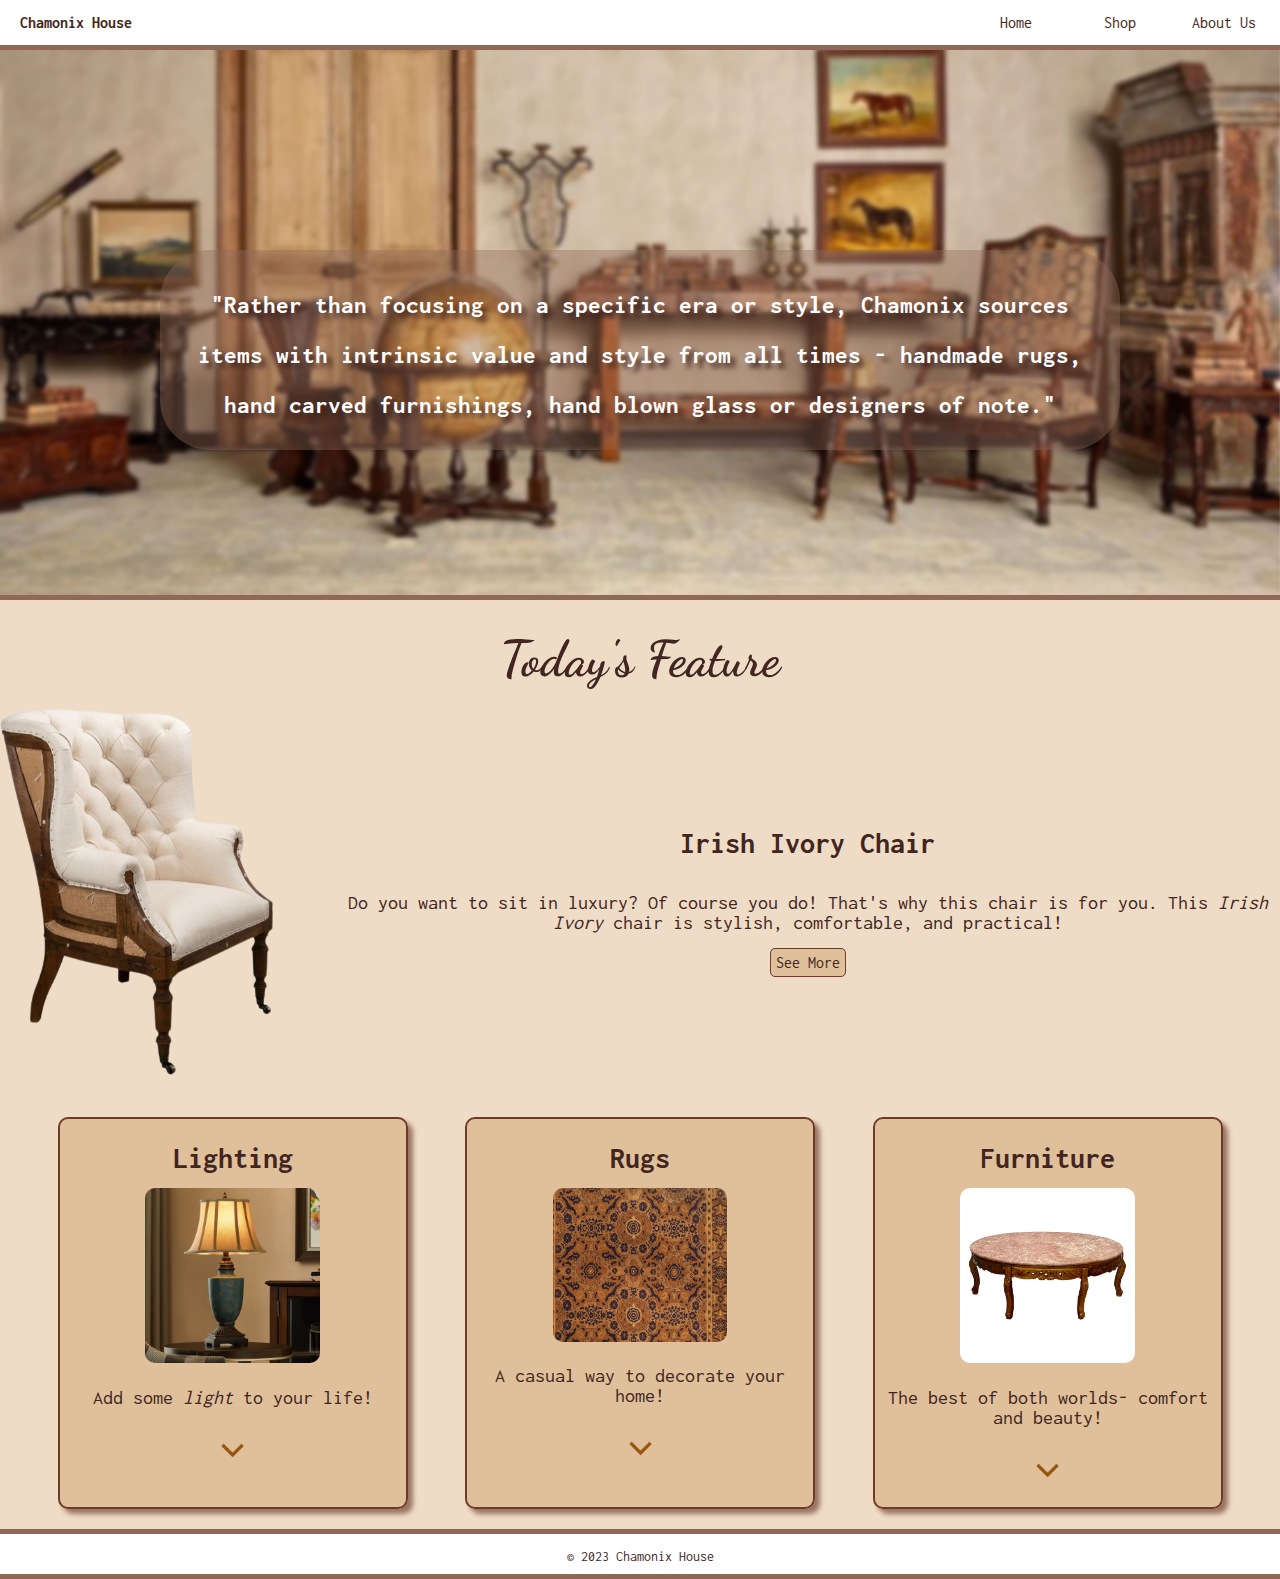
<file: index.html>
<!DOCTYPE html>
<html lang="en">
<head>
    <!--    Developers: Chloe Gertner and Marcus Henry 
            Program: Chamonix House's Website

                SKILLS USA 2023                 -->

    <meta charset="UTF-8">
    <meta http-equiv="X-UA-Compatible" content="IE=edge">
    <meta name="viewport" content="width=device-width, initial-scale=1.0">

    <!-- Title -->
    <title>Chamonix House</title>

    <!-- Style Sheet -->
    <link rel="stylesheet" href="Resources/Styles/styles.css">

    <!-- Google Fonts -->
    <link rel="preconnect" href="https://fonts.googleapis.com">
    <link rel="preconnect" href="https://fonts.gstatic.com" crossorigin>
    <link href="https://fonts.googleapis.com/css2?family=Dancing+Script:wght@500&family=Inconsolata:wght@500&family=Playfair+Display:wght@500&display=swap" rel="stylesheet">
    <link href="https://fonts.googleapis.com/css2?family=Inconsolata:wght@500&display=swap" rel="stylesheet">

    <!-- FavIcon -->
    <link rel="shortcut icon" href="Resources/Images/icon.jpg" type="image/x-icon">
</head>
<body>

    <!-- Nav Bar -->
    <nav>
        <!-- Title ( left on Nav )-->
        <div id="companytitle">
            <h2 id="companytitleh2">Chamonix House</h2>
        </div>

        <!-- Links ( right on Nav )-->
        <div id="links">
            <a class="navlink" href="index.html">Home</a>
            <a class="navlink" href="shop.html">Shop</a>
            <a class="navlink" href="aboutus.html">About Us</a>
        </div>
    </nav>

    <!-- Banner -->
    <div id="bannerContainer">
        <!-- Quote on top of the banner -->
        <h1 id="bannerQuote"> "Rather than focusing on a specific era or style, Chamonix sources items with intrinsic value and style from all times - handmade rugs, hand carved furnishings, hand blown glass or designers of note." </h1>
    </div>

    <!-- Featured Product -->
    <h1 id="featuredtitle">Today's Feature</h1>
    <div id="featuredproduct">
        <!-- Image of the Product -->
        <img id="featuredimage" src="Resources/Images/Products/irish-ivory-chair_qb13275620-removebg-preview.png" alt="Irish Ivory Chair">
        <section>
            <!-- Name of the Product -->
            <h2 class="sectionhead">Irish Ivory Chair</h2>

            <!-- Description of the Product-->
            <p class="sectiontext">Do you want to sit in luxury? Of course you do! That's why this chair is for you. This <i> Irish Ivory </i> chair is stylish, comfortable, and practical!</p>

            <!-- See More Call to Action -->
            <a href="shop.html#Furniture" id="featuredbutton">See More</a>
        </section>
    </div>

    <!-- ClearFix-->
    <p id="clearfix"></p>

    <!-- Product Groups -->
    <div id="productline">

        <!-- Lighting Group-->
        <section class="smallproduct">
            
            <h2 class="sectionhead">Lighting</h2>

            <img src="Resources/Images/Products/Lamp.webp" alt="Lamp">

            <p class="sectiontext">Add some <i> light </i> to your life!</p>

            <a href="shop.html#Lighting">
                <img class="arrow" src="Resources/Images/arrow.png" alt="Arrow to Lighting">
            </a>
        </section>

        <!-- Rugs -->
        <section class="smallproduct">

            <h2 class="sectionhead">Rugs</h2>

            <img src="Resources/Images/Products/BrownRug.PNG" alt="Rug">

            <p class="sectiontext">A casual way to decorate your home!</p>

            <a href="shop.html#Rugs">
                <img class="arrow" src="Resources/Images/arrow.png" alt="Arrow to Rugs">
            </a>
        </section>

        <!-- Furniture -->
        <section class="smallproduct">
            <h2 class="sectionhead">Furniture</h2>
            <img src="Resources/Images/Products/Table.webp" alt="Table">
            <p class="sectiontext">The best of both worlds- comfort and beauty!</p>
            <a href="shop.html#Furniture">
                <img class="arrow" src="Resources/Images/arrow.png" alt="Arrow to Furniture">
            </a>
        </section>
    </div>

    <!-- Footer -->
    <footer>
        <p class="footertext">&copy; 2023 Chamonix House</p>
    </footer>
</body>
</html>
</file>
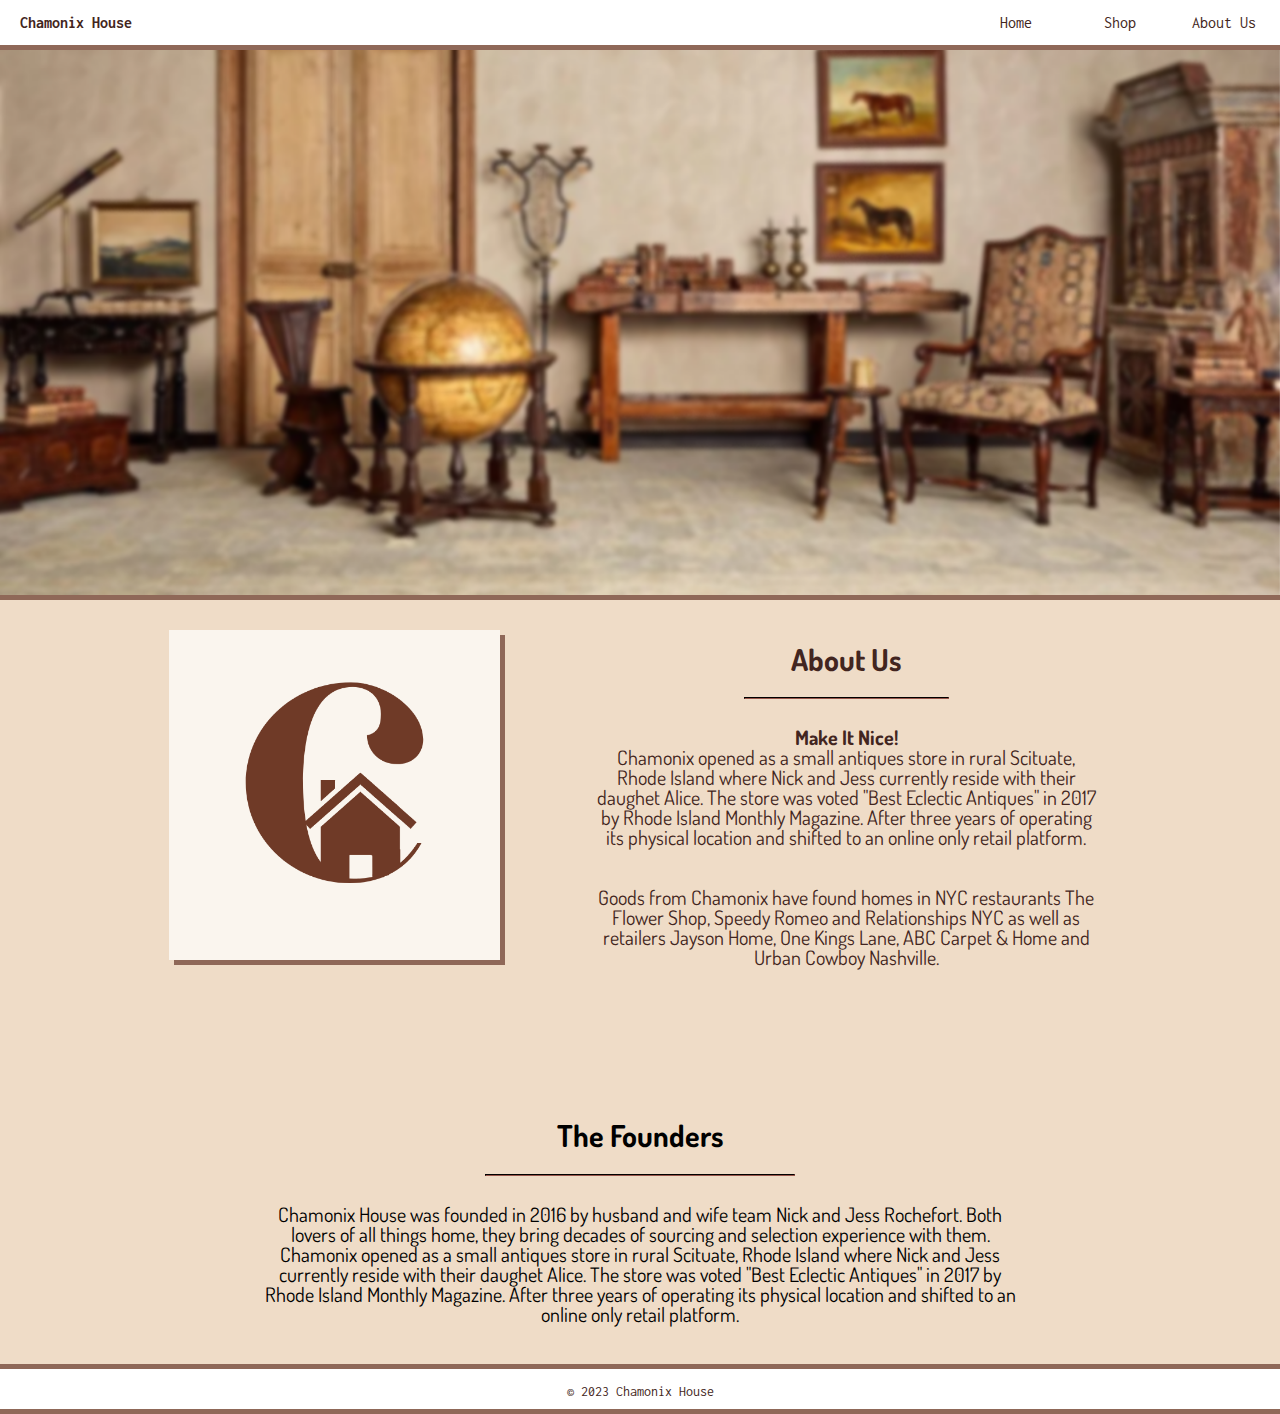
<file: aboutus.html>
<!DOCTYPE html>
<html lang="en">
<head>
    <!--    Developers: Chloe Gertner and Marcus Henry 
            Program: Chamonix House's Website

                SKILLS USA 2023                 -->

    <meta charset="UTF-8">
    <meta http-equiv="X-UA-Compatible" content="IE=edge">
    <meta name="viewport" content="width=device-width, initial-scale=1.0">

    <!-- Title -->
    <title>Chamonix House</title>

    <!-- Style Sheet -->
    <link rel="stylesheet" href="Resources/Styles/styles.css">

    <!-- Google Fonts -->
    <link rel="preconnect" href="https://fonts.googleapis.com">
    <link rel="preconnect" href="https://fonts.gstatic.com" crossorigin>
    <link href="https://fonts.googleapis.com/css2?family=Dosis:wght@500&family=Inconsolata:wght@500&display=swap" rel="stylesheet">
    <link rel="shortcut icon" href="Resources/Images/icon.jpg" type="image/x-icon">
</head>
<body>

    <!-- Nav Bar -->
    <nav>
        <!-- Title ( left on Nav )-->
        <div id="companytitle">
            <h2 id="companytitleh2">Chamonix House</h2>
        </div>

        <!-- Links ( right on Nav )-->
        <div id="links">
            <a class="navlink" href="index.html">Home</a>
            <a class="navlink" href="shop.html">Shop</a>
            <a class="navlink" href="aboutus.html">About Us</a>
        </div>
    </nav>

    <!-- Banner -->
    <div id="bannerContainer">
    </div>

    <!-- First About Us Splash -->
    <div id="aboutUs">

        <!-- Logo (Left)-->
        <section class="aboutusimage">
            <img src="Resources/Images/ChamonixHouse.png" id="logoImg">
        </section>

        <!-- Text (Right)-->
        <section class="aboutusgroup">
            <h2 class="sectionhead">About Us</h2>
            <hr class="headerLine">
            <p class="sectiontext" id="aboutustext"><b> Make It Nice! </b> <br> Chamonix opened as a small antiques store in rural Scituate, Rhode Island where Nick and Jess currently reside with their daughet Alice. The store was voted 
                "Best Eclectic Antiques" in 2017 by Rhode Island Monthly Magazine. After three years of operating its physical location and shifted to an online only retail platform.
            </p>

            <p class="sectiontext">
                Goods from Chamonix have found homes in NYC restaurants The Flower Shop, Speedy Romeo and Relationships NYC as well as retailers Jayson Home, One Kings Lane, ABC Carpet & Home and Urban Cowboy Nashville.
            </p>
        </section>
    </div>

    <br>

    <!-- Next Section About The Founders -->
    <div class="foundersSection">
        <h2 id="founders" class="sectionhead"> The Founders</h2>
            <hr class="headerLine">
            <p class="sectiontext" id="founderstext">Chamonix House was founded in 2016 by husband and wife team Nick and Jess Rochefort. Both lovers of all things home, they bring decades of sourcing and selection experience with them. <br>
            Chamonix opened as a small antiques store in rural Scituate, Rhode Island where Nick and Jess currently reside with their daughet Alice. The store was voted "Best Eclectic Antiques" in 2017 by Rhode Island Monthly Magazine. After three years of operating its physical location and shifted to an online only retail platform.
            </p>
    </div>


    <!-- Footer -->
    <footer>
        <p class="footertext">&copy; 2023 Chamonix House</p>
    </footer>
    
</body>
</html>
</file>
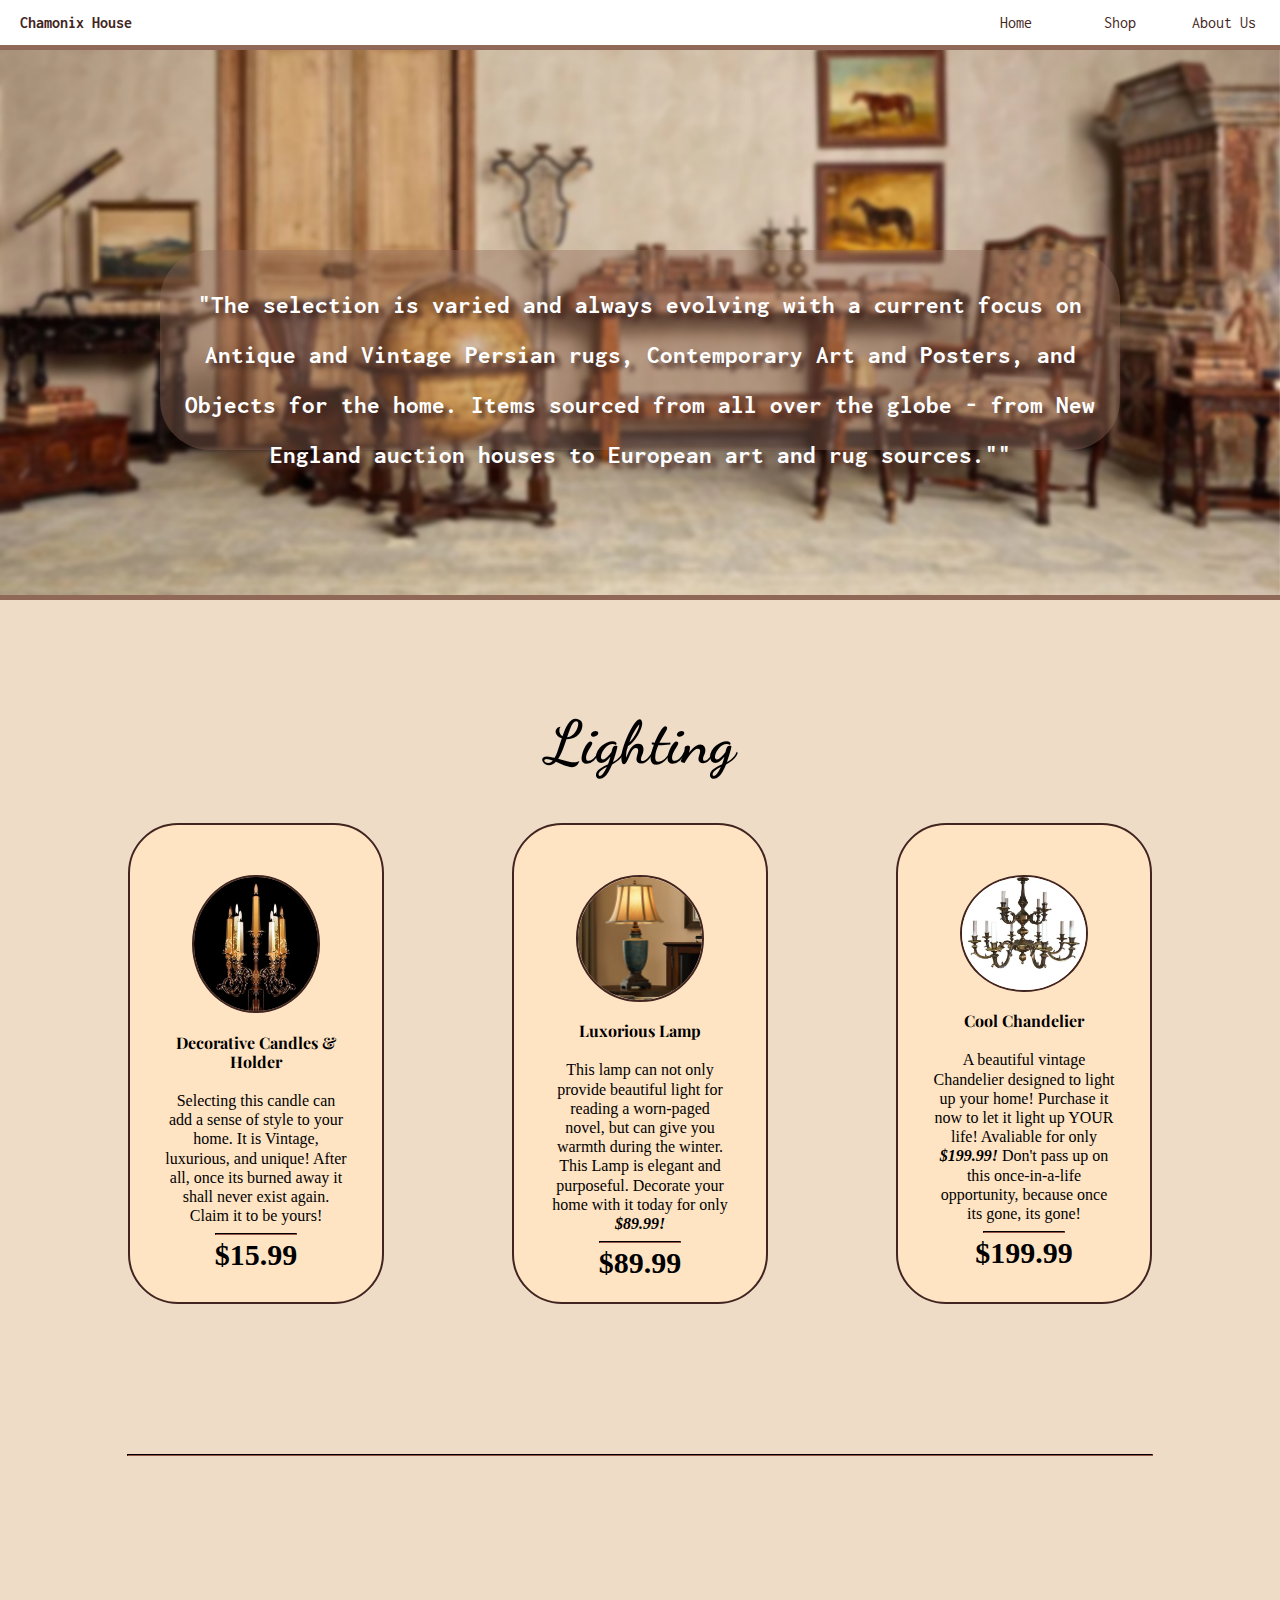
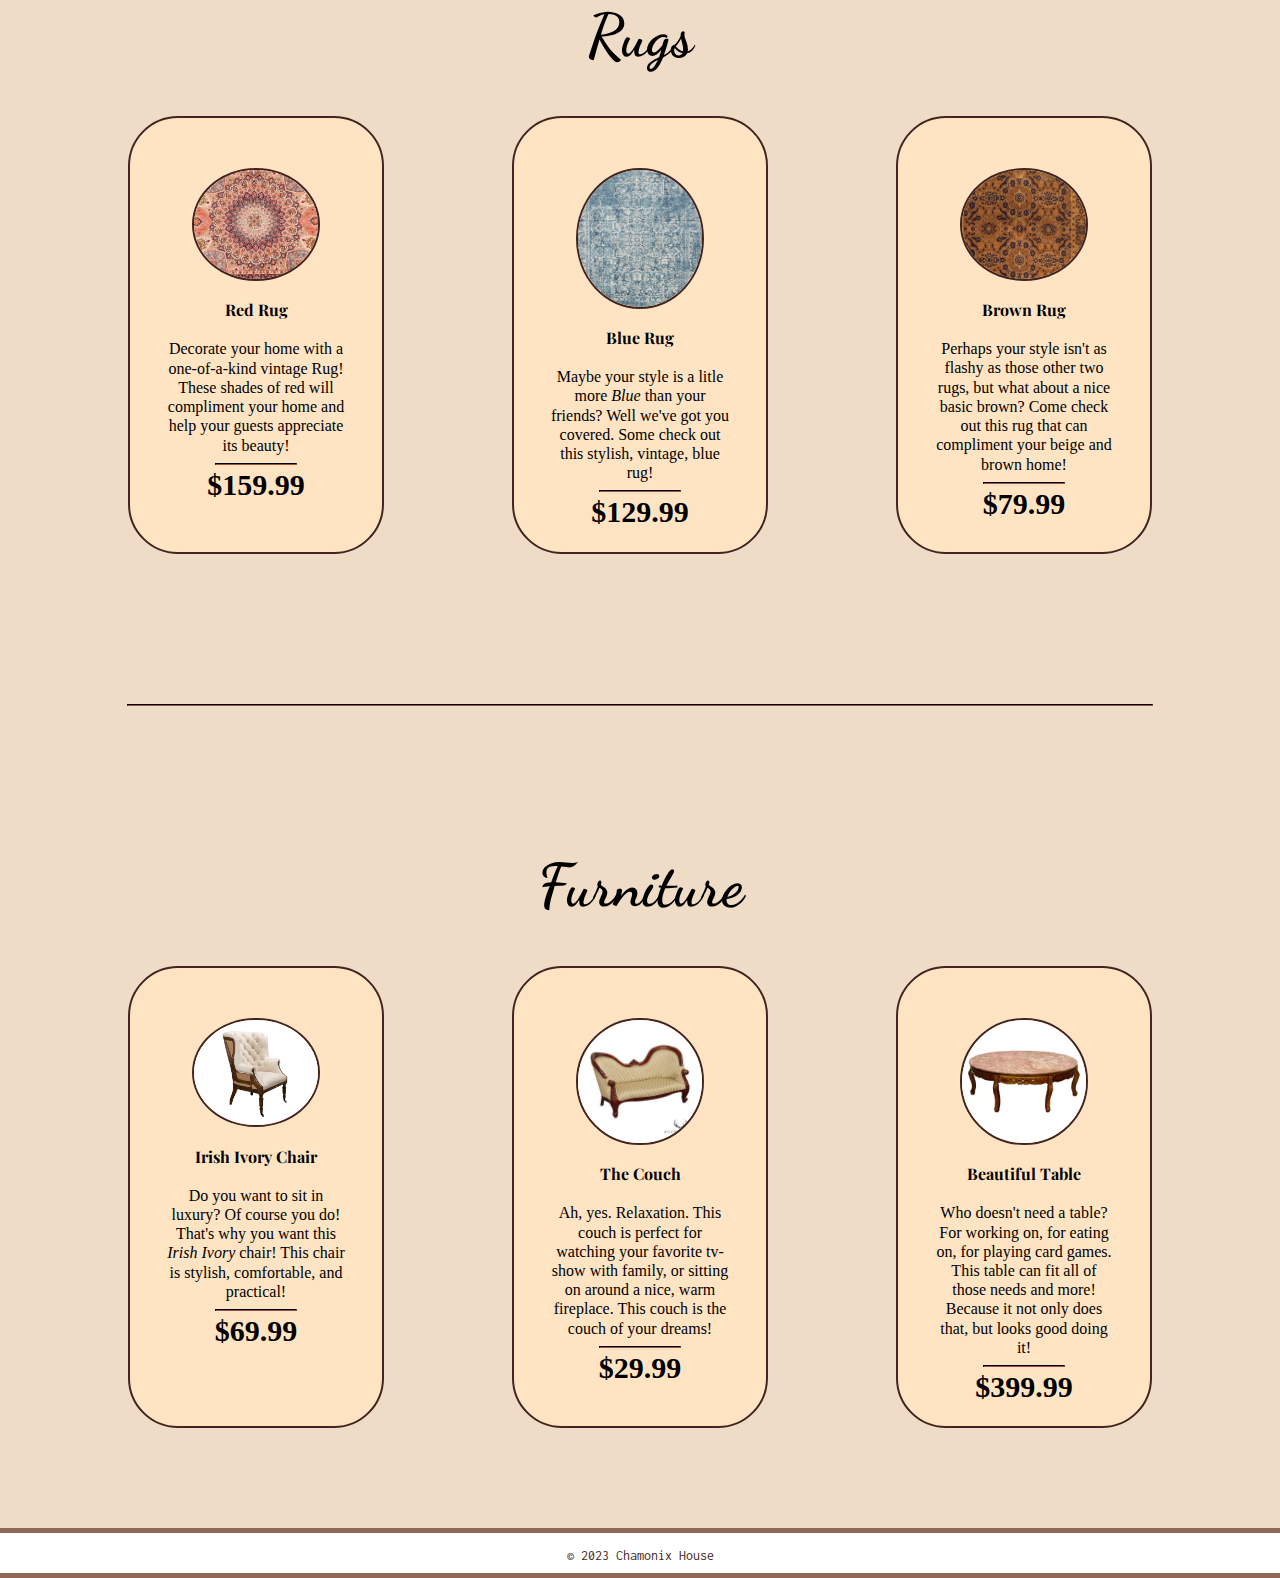
<file: shop.html>
<!DOCTYPE html>
<html lang="en">
<head>
     <!--    Developers: Chloe Gertner and Marcus Henry 
            Program: Chamonix House's Website

                SKILLS USA 2023                 -->

    <meta charset="UTF-8">
    <meta http-equiv="X-UA-Compatible" content="IE=edge">
    <meta name="viewport" content="width=device-width, initial-scale=1.0">

    <!-- Title -->
    <title>Chamonix House</title>

    <!-- Style Sheet -->
    <link rel="stylesheet" href="Resources/Styles/styles.css">
    
    <!-- Google Fonts -->
    <link rel="preconnect" href="https://fonts.googleapis.com">
    <link rel="preconnect" href="https://fonts.gstatic.com" crossorigin>
    <link href="https://fonts.googleapis.com/css2?family=Dancing+Script:wght@500&family=Inconsolata:wght@500&family=Playfair+Display:wght@500&display=swap" rel="stylesheet">
    <link rel="shortcut icon" href="Resources/Images/icon.jpg" type="image/x-icon">
</head>
<body>

   <!-- Nav Bar -->
    <nav>
        <!-- Title ( left on Nav )-->
        <div id="companytitle">
            <h2 id="companytitleh2">Chamonix House</h2>
        </div>

        <!-- Links ( right on Nav )-->
        <div id="links">
            <a class="navlink" href="index.html">Home</a>
            <a class="navlink" href="shop.html">Shop</a>
            <a class="navlink" href="aboutus.html">About Us</a>
        </div>
    </nav>

    <!-- Banner -->
    <div id="bannerContainer">
        <!-- Banner Quote -->
        <h1 id="bannerQuote"> "The selection is varied and always evolving with a current focus on Antique and Vintage Persian rugs, Contemporary Art and Posters, and Objects for the home. Items sourced from all over the globe - from New England auction houses to European art and rug sources."" </h1>
    </div>
    
    <!-- Div with Id of Lighting so a link can come here ( positoins the screen over the top of the Lighting Section )-->
    <div id="Lighting">
    </div>

    <!-- Some breaklines for space -->
    <br>
    <br>
    <br>

    <!-- First Group Of Products -->
    <div class="group" id="lighting">
        <h3 class="groupName"> Lighting </h3>

        <!-- Products -->
        <div class="productHolder">

            <!-- Candle -->
            <div class="product">
                <img src="Resources/Images/Products/Candle.webp"  class="productImg" alt="Candle">
                <h4 class="productHTxt"> Decorative Candles & Holder </h4>

                <p>
                    Selecting this candle can add a sense of style to your home. It is Vintage, luxurious, and unique! After all, once its burned away it shall never exist again. Claim it to be yours! 
                </p>

                <hr class="priceDivider">
                <h5 class="price"> $15.99 </h5>
            </div>
            

            <!-- Lamp -->
            <div class="product">
                <img src="Resources/Images/Products/Lamp.webp" class="productImg" alt="Lamp">
                <h4 class="productHTxt"> Luxorious Lamp </h4>

                <p>
                    This lamp can not only provide beautiful light for reading a worn-paged novel, but can give you warmth during the winter. This Lamp is elegant and purposeful. Decorate your home with it today for only  <b> <i> $89.99! </i> </b>
                </p>
                <hr class="priceDivider">
                <h5 class="price"> $89.99 </h5>
            </div>
            

            <!-- Chandelier -->
            <div  class="product">
                <img src="Resources/Images/Products/Chandelier.jpg"  class="productImg" alt="Chandelier">
                <h4 class="productHTxt"> Cool Chandelier </h4>
                <p>
                    A beautiful vintage Chandelier designed to light up your home! Purchase it now to let it light up YOUR life! Avaliable for only <b> <i> $199.99! </i> </b>
                    Don't pass up on this once-in-a-life opportunity, because once its gone, its gone!
                </p>

                <hr class="priceDivider">
                <h5 class="price"> $199.99 </h5>
            </div>
        </div>

         <!-- Div to position Rugs Link-->
        <div id="Rugs">
        </div>
    </div>

    <!-- Divides between groups -->
    <hr class="groupDivider">

    <!-- Rugs -->
    <div class="group" id="rugs">
        <h3 class="groupName"> Rugs </h3>
        <div class="productHolder">

            <!-- Red Rug -->
            <div class="product">
                <img src="Resources/Images/Products/RedRug.PNG" class="productImg" alt="Red Rug">
                <h4 class="productHTxt"> Red Rug </h4>

                <p>
                    Decorate your home with a one-of-a-kind vintage Rug! These shades of red will compliment your home and help your guests appreciate its beauty!
                </p>
                <hr class="priceDivider">
                <h5 class="price"> $159.99 </h5>
            </div>
            
            <!-- Blue Rug -->
            <div class="product">
                <img src="Resources/Images/Products/BlueRug.PNG" class="productImg" alt="Blue Rug">
                <h4 class="productHTxt"> Blue Rug </h4>

                <p>
                    Maybe your style is a litle more <i> Blue </i> than your friends? Well we've got you covered. Some check out this stylish, vintage, blue rug!
                </p>
                <hr class="priceDivider">
                <h5 class="price"> $129.99 </h5>
            </div>
            
            <!-- Brown Rug -->
            <div  class="product">
                <img src="Resources/Images/Products/BrownRug.PNG"  class="productImg" alt="Brown Rug">
                <h4 class="productHTxt"> Brown Rug </h4>
                <p>
                    Perhaps your style isn't as flashy as those other two rugs, but what about a nice basic brown? Come check out this rug that can compliment your beige and brown home!
                </p>

                <hr class="priceDivider">
                <h5 class="price"> $79.99 </h5>
            </div>
        </div>

         <!-- Div to position Furniture Link-->
        <div id="Furniture">
        </div>
    </div>

    <!-- Group Divider -->
    <hr class="groupDivider">

    <!-- Furniture -->
    <div class="group" id="furniture">
        <h3 class="groupName"> Furniture </h3>
        <div class="productHolder">

            <!-- Chair -->
            <div class="product">
                <img src="Resources/Images/Products/Chair.PNG"  class="productImg" alt="Chair">
                <h4 class="productHTxt"> Irish Ivory Chair </h4>

                <p>
                    Do you want to sit in luxury? Of course you do! That's why you want this <i> Irish Ivory </i> chair! This chair is stylish, comfortable, and practical!
                </p>

                
                <hr class="priceDivider">
                <h5 class="price"> $69.99 </h5>
            </div>
            
            <!-- Couch -->
            <div class="product">
                <img src="Resources/Images/Products/Couch.jpg" class="productImg" alt="Couch">
                <h4 class="productHTxt"> The Couch </h4>

                <p>
                    Ah, yes. Relaxation. This couch is perfect for watching your favorite tv-show with family, or sitting on around a nice, warm fireplace. This couch is the couch of your dreams!
                </p>

                <hr class="priceDivider">
                <h5 class="price"> $29.99 </h5>
            </div>
            
            <!-- Table -->
            <div  class="product">
                <img src="Resources/Images/Products/Table.webp"  class="productImg" alt="Table">
                <h4 class="productHTxt">Beautiful Table </h4>
                <p>
                    Who doesn't need a table? For working on, for eating on, for playing card games. This table can fit all of those needs and more! Because it not only does that, but looks good doing it!
                </p>

                <hr class="priceDivider">
                <h5 class="price"> $399.99 </h5>
            </div>
        </div>
    </div>  
    
    <!-- Footer -->
    <footer>
        <p class="footertext">&copy; 2023 Chamonix House</p>
    </footer>
    
</body>
</html>
</file>
<file: Resources/Styles/styles.css>
@charset "uft-8";

/* Basic styles to be used under all conditions */

article,
aside,
figcaption,
figure,
footer,
header,
main,
nav,
section {
    display: block;
}

address,
article,
aside,
blockquote,
body,
cite,
div,
dl,
dt,
dd,
em,
figcaption,
figure,
footer,
h1,
h2,
h3,
h4,
h5,
h6,
header,
html,
img,
li,
main,
nav,
nav a,
ol,
p,
section,
span,
ul,
table,
tr,
td,
th,
col,
colgroup {
    margin: 0px;
    padding: 0px;
    border: 0;
    font-size: 100%;
    background: transparent;
    box-sizing: border-box;
}

* {
    text-align: center;
}

/* Set the default page element styles */

body {
    line-height: 1.2em;
    background-color: rgba(223, 186, 144, .5)
}

ul,
ol {
    list-style: none;
}

nav ul {
    list-style: none;
    list-style-image: none;
}

body {
    margin-left: 0px;
    margin-right: 0px;
    margin-top: 0px;
}

a {
    text-decoration: none;
    color: #422520;
    font-family: 'Inconsolata', monospace;
}

/* Navigation Styles */

nav {
    height: 50px;
    width: 100%;

    display: flex;
    justify-content: space-between;

    background-color: white;

    border-bottom-style: solid;
    border-bottom-width: 5px;
    border-bottom-color: #8F6858;

    position: fixed;

    z-index: 1;
}

div#companytitle {
    width: 75%;
    float: left;

    line-height: 50px;
}

#companytitleh2 {
    line-height: 45px;
    position: relative;
    padding-left: 20px;
    color: #422520;
    font-family: 'Inconsolata', monospace;
    text-align: left;
}

div#links {
    width: 25%;
    display: flex;
    justify-content: space-evenly;

    line-height: 45px;
}

.navlink {
    width: 30%;
}

.navlink:hover {
    color: white;
    background-color: #8F6858;
    transition: background-color 800ms linear, color 800ms linear;
}

/* Banner Styles */

#bannerContainer {
    max-width: 100%;
    height: 600px;
    background-repeat: none;
    background-size: cover;
    background-position-y: center;
    background-color: #6F3A27;
    background-image: url(../Images/Banner.png);
    display: flex;
    justify-content: center;

    border-bottom-style: solid;
    border-bottom-width: 5px;
    border-bottom-color: #8F6858;
}

#bannerQuote {
    position: relative;
    bottom: -250px;
    font-size: 25px;
    height: 200px;
    width: 75%;
    line-height: 50px;

    color: white;

    background-color: rgba(143, 104, 88, 0.4);
    border-radius: 50px;

    font-family: 'Inconsolata', monospace;

    text-shadow: 5px 5px 5px #422520;
    padding-left: 20px;
    padding-right: 20px;
    padding-top: 30px;
    padding-bottom: -10px;
}

/* Home Styles - Featured Product */

#featuredtitle {
    font-size: 50px;
    margin-top: 50px;
    font-family: 'Dancing Script', cursive;
    color: #422520;
}

div#featuredproduct {
    margin-top: 40px;
    display: flex;
    justify-content: center;
    align-items: center;
}

#featuredimage {
    width: 275px;
    margin-right: 60px;
}

#featuredbutton {
    background-color: rgba(207, 163, 111, 0.5);
    padding: 5px;
    border: 1px solid #6F3A27;
    border-radius: 5px;
    transition: background-color 0.35s;
}

#featuredbutton:hover {
    background-color: rgba(187, 136, 79, 0.5);
}

#clearfix {
    clear: both;
    margin-bottom: 40px;
}

section {
    font-family: 'Inconsolata', monospace;
    color: #422520;
}

.sectionhead {
    font-size: 30px;
    padding: 20px 0;
}

.sectiontext {
    font-size: 20px;
    line-height: 20px;
    padding: 20px 0;
}

/* Home Styles - Product Categories */

#productline {
    display: flex;
    justify-content: space-evenly;
}

.smallproduct {
    background-color: rgba(207, 163, 111, 0.5);
    border: 2px solid #6F3A27;
    border-radius: 10px;
    padding: 10px;
    width: 350px;

    box-shadow: 5px 5px 5px rgba(143, 104, 88,0.9);
}

.smallproduct>img {
    max-width: 175px;
    border-radius: 10px;
}

.arrow {
    max-width: 45px;
    padding: 10px;
    border-radius: 50%;
    transition: background-color 0.35s;
}

.arrow:hover {
    background-color: rgb(143, 104, 88, 0.5);
}

/* Shop Styles */

.group {
    width: 100%;
    margin-bottom: 100px;
    margin-top: 55px;
}

.productHolder {
    display: flex;
    justify-content: space-evenly;
}

.product {
    background-color: bisque;
    border-radius: 50px;
    padding-left: 35px;
    padding-right: 35px;
    width: 20%;
    padding-top: 50px;
    border-style: solid;
    border-color: #422520;
    border-width: 2px;
}

.groupName {
    font-size: 60px;
    line-height: 60px;
    padding-bottom: 50px;
    font-family: 'Dancing Script', cursive;
}

.productImg {
    max-width: 70%;
    border-radius: 50%;
    border-style: solid;
    border-color: #422520;
    border-width: 2px;
}

.productHTxt {
    margin-top: 15px;
    padding-bottom: 20px;
    font-family: 'Playfair Display', serif;
}

.price {
    margin-top: 10px;
    font-size: 30px;
    margin-bottom: 30px;
}

.priceDivider {
    width: 80px;
    border-color: #422520;
}

.groupDivider {
    width: 80%;
    border-color: #422520;
    margin-top: 150px;
    margin-bottom: 150px;
}

/* About Us Styles */

#aboutUs {
    margin-top: 30px;
    margin-left: 10%;
    margin-right: 10%;
    width: 80%;
    display: flex;
    justify-content: space-between
}

#aboutusimage {
    width: 45%;
}

#logoImg {
    width: 80%;
    padding-left: 20px;
    padding-right: 20px;
    padding-top: 20px;
    padding-bottom: 20px;

    box-shadow: rgb(143, 104, 88) 5px 5px;

    background-color: rgba(255, 255, 255, 0.7)
}

.aboutusgroup {
    width: 75%;
    padding-left: 5%;
    padding-right: 5%;
    font-family: 'Dosis', sans-serif;
}

#founders.sectionhead {
    font-family: 'Dosis', sans-serif;
}


.founders {
    margin-top: 100px;
    width: 60%;
    margin-left: 20%;
    margin-right: 20%;
}

.foundersSection {
    margin-top: 100px;
    width: 60%;
    margin-left: 20%;
    margin-right: 20%;
}

#founderstext {
    font-family: 'Dosis', sans-serif;
}

.headerLine {
    width: 40%;
    border-color: #422520;
}

/* Footer Styles */

footer {
    height: 50px;
    width: 100%;

    background-color: white;

    border-top-style: solid;
    border-top-width: 5px;
    border-top-color: #8F6858;
    margin-top: 20px;

    border-bottom-style: solid;
    border-bottom-width: 5px;
    border-bottom-color: #8F6858;

    border-top-style: solid;
    border-top-width: 5px;
    border-top-color: #8F6858;
}

.footertext {
    line-height: 45px;
    font-size: 14px;
    color: #422520;
    font-family: 'Inconsolata', monospace;
}
</file>
